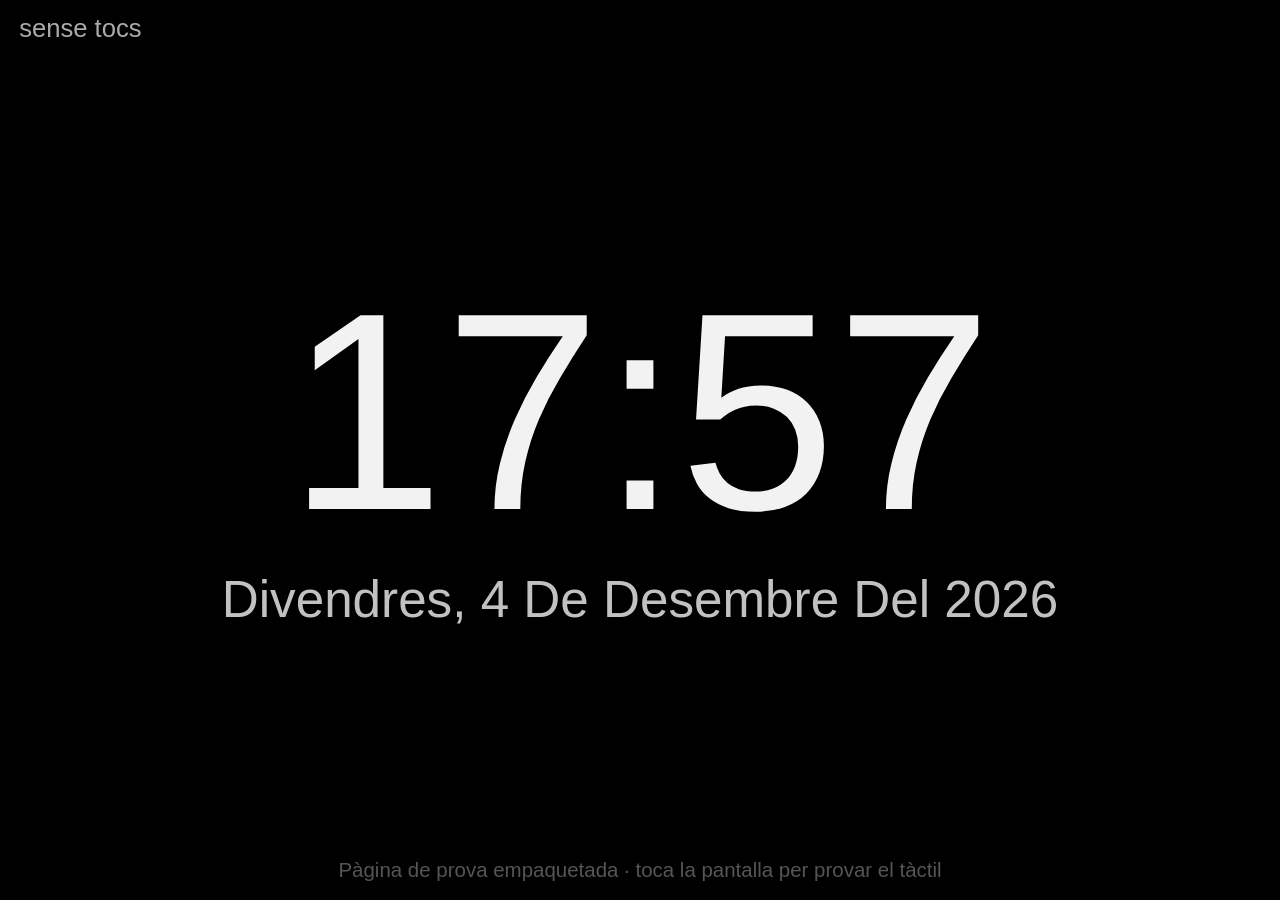
<file: kiosk/assets/index.html>
<!doctype html>
<html lang="ca">
<head>
<meta charset="utf-8">
<meta name="viewport" content="width=device-width, initial-scale=1">
<title>Home Dashboard</title>
<style>
  html, body { margin: 0; height: 100%; background: #000; color: #f2f2f2;
    font-family: sans-serif; }
  body { display: flex; flex-direction: column; align-items: center; justify-content: center; }
  #time { font-size: 22vw; font-weight: 200; font-variant-numeric: tabular-nums; line-height: 1; }
  #date { font-size: 4vw; margin-top: 2vh; opacity: .8; text-transform: capitalize; }
  #note { position: fixed; bottom: 2vh; font-size: 1.6vw; opacity: .35; }
  html { touch-action: none; }
  .dot { position: fixed; width: 6vw; height: 6vw; margin: -3vw 0 0 -3vw; border-radius: 50%;
    background: rgba(255, 160, 0, .55); border: .3vw solid #ffa000; pointer-events: none; }
  #touch { position: fixed; top: 1.5vh; left: 1.5vw; font-size: 2vw; opacity: .7;
    font-variant-numeric: tabular-nums; }
</style>
</head>
<body>
<div id="time">--:--</div>
<div id="date"></div>
<div id="note">Pàgina de prova empaquetada · toca la pantalla per provar el tàctil</div>
<div id="touch">sense tocs</div>
<script>
  function tick() {
    var now = new Date();
    document.getElementById('time').textContent =
      now.toLocaleTimeString('ca', { hour: '2-digit', minute: '2-digit' });
    document.getElementById('date').textContent =
      now.toLocaleDateString('ca', { weekday: 'long', day: 'numeric', month: 'long', year: 'numeric' });
  }
  tick();
  setInterval(tick, 1000);

  // Prova del tàctil: un punt allà on el WebView rep cada toc, amb les coordenades.
  var taps = 0;
  document.addEventListener('pointerdown', function (e) {
    taps++;
    var dot = document.createElement('div');
    dot.className = 'dot';
    dot.style.left = e.clientX + 'px';
    dot.style.top = e.clientY + 'px';
    document.body.appendChild(dot);
    setTimeout(function () { dot.remove(); }, 4000);
    document.getElementById('touch').textContent =
      'toc ' + taps + ': x=' + Math.round(e.clientX) + ' y=' + Math.round(e.clientY) +
      ' · finestra ' + window.innerWidth + '×' + window.innerHeight;
  });
</script>
</body>
</html>
</file>
